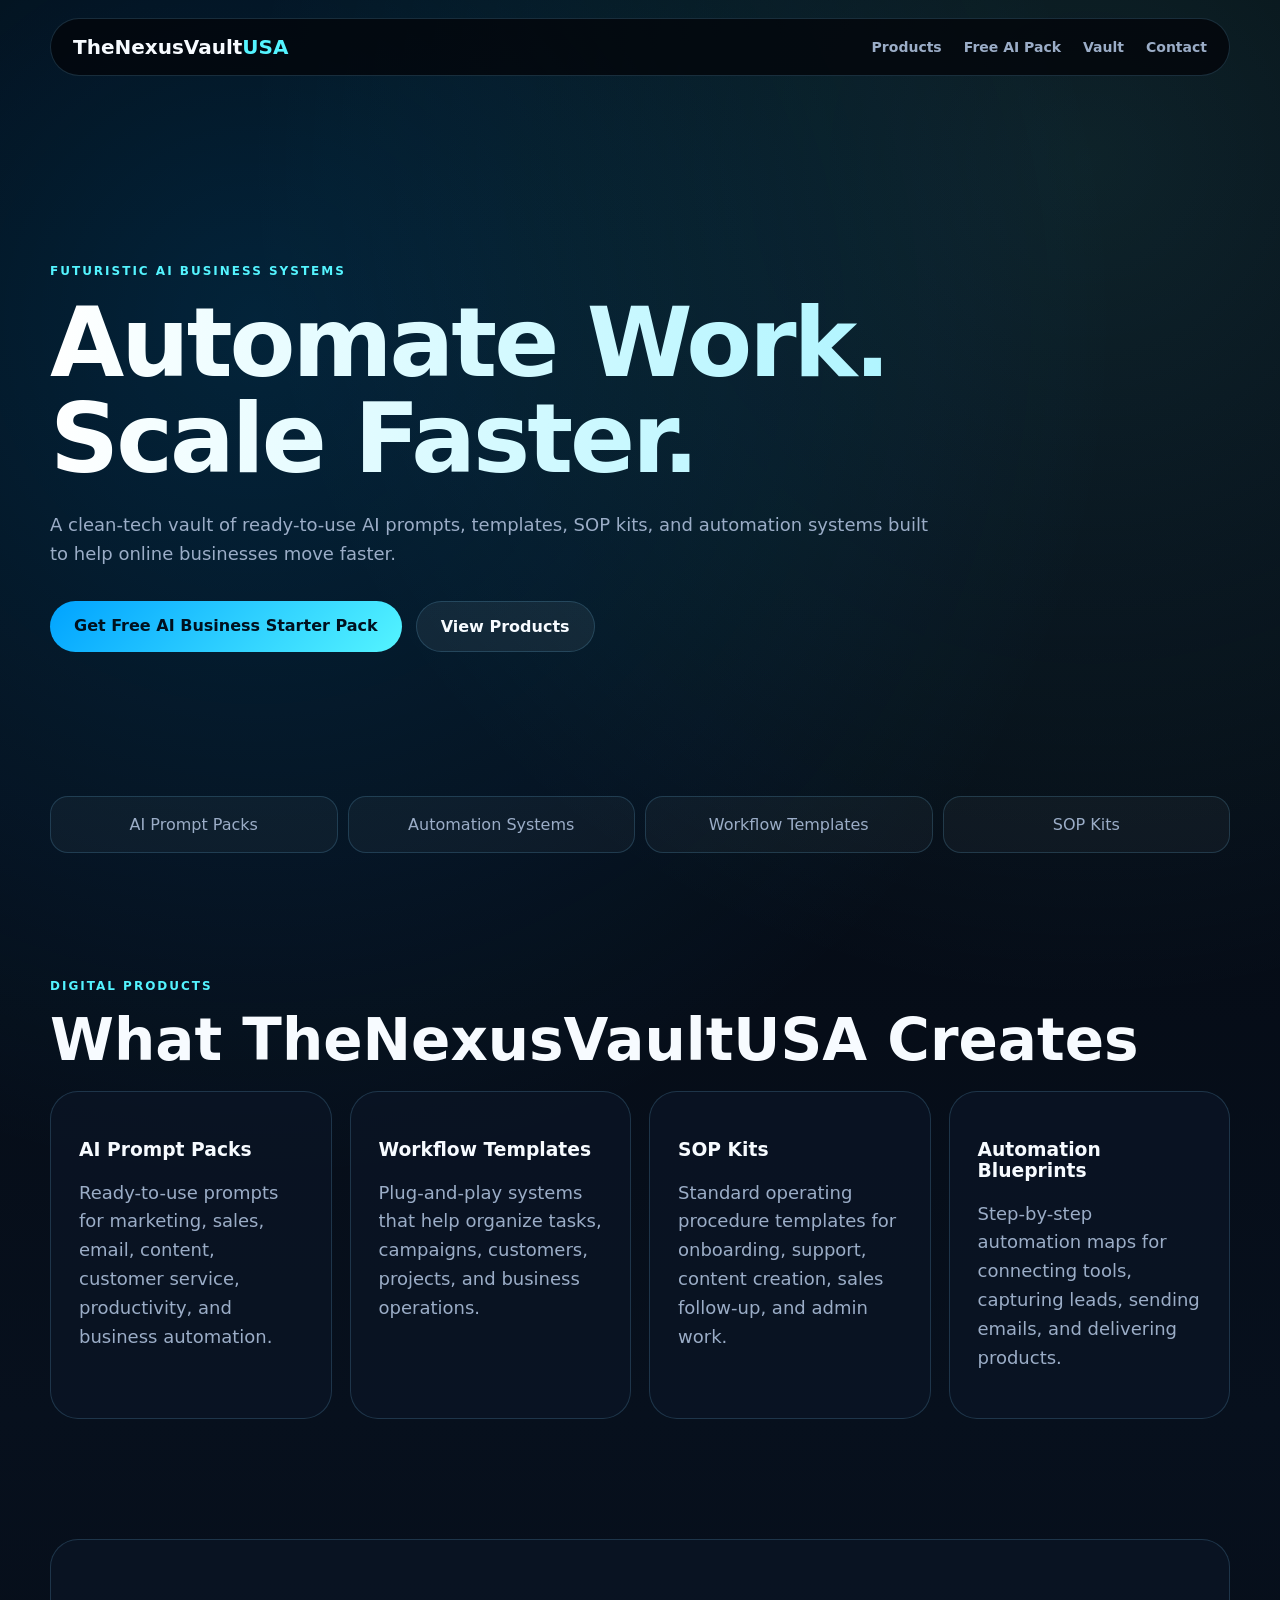
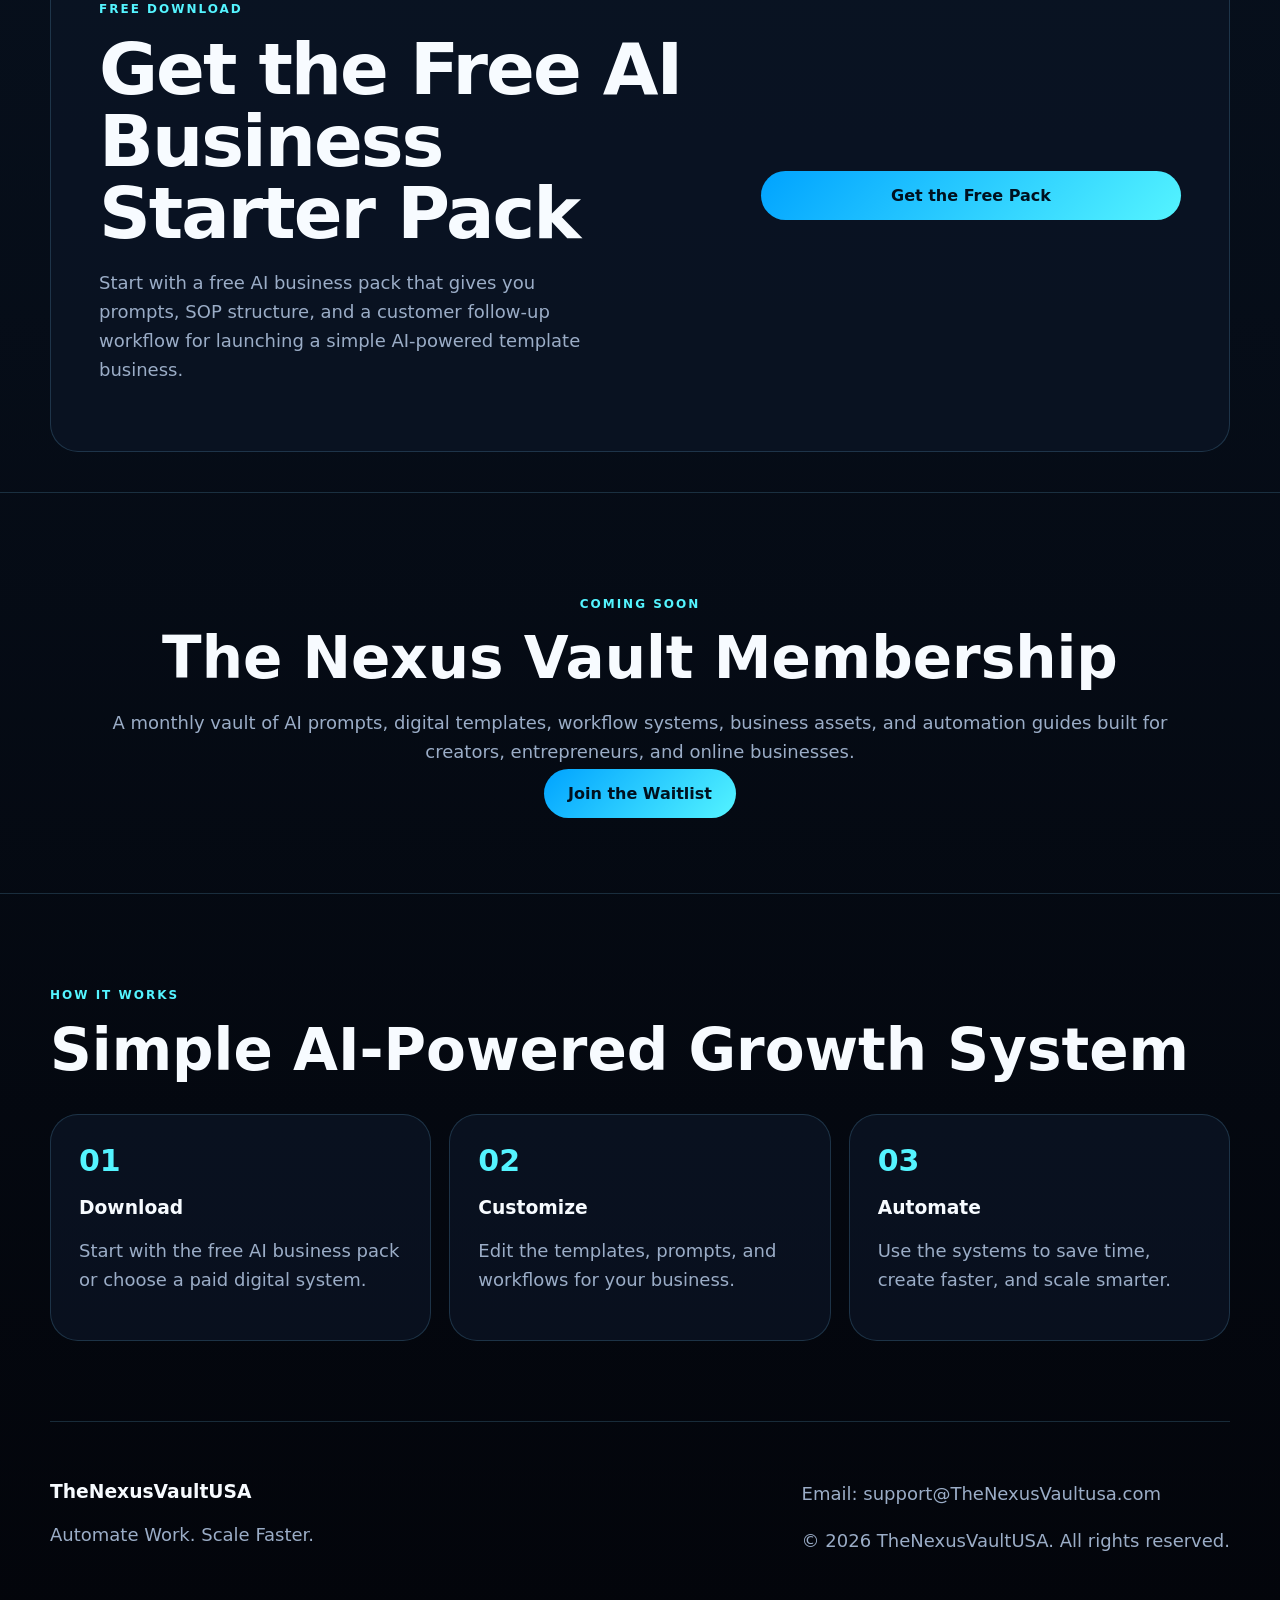
<file: index.html>
<!DOCTYPE html>
<html lang="en">
<head>
  <meta charset="UTF-8" />
  <meta name="viewport" content="width=device-width, initial-scale=1.0" />
  <title>TheNexusVaultUSA | Automate Work. Scale Faster.</title>

  <meta
    name="description"
    content="AI-powered templates, prompt packs, workflow systems, SOP kits, and automation tools for entrepreneurs, creators, and businesses."
  />

  <link rel="stylesheet" href="style.css" />
</head>

<body>

  <header class="site-header">
    <div class="logo">
      TheNexusVault<span>USA</span>
    </div>

    <nav>
      <a href="#products">Products</a>
      <a href="lead-magnet.html">Free AI Pack</a>
      <a href="#vault">Vault</a>
      <a href="#contact">Contact</a>
    </nav>
  </header>

  <section class="hero">

    <div class="hero-content">

      <p class="eyebrow">
        Futuristic AI Business Systems
      </p>

      <h1>
        Automate Work. Scale Faster.
      </h1>

      <p class="subheadline">
        A clean-tech vault of ready-to-use AI prompts,
        templates, SOP kits, and automation systems
        built to help online businesses move faster.
      </p>

      <div class="hero-buttons">
        <a class="btn primary" href="lead-magnet.html">
          Get Free AI Business Starter Pack
        </a>

        <a class="btn secondary" href="#products">
          View Products
        </a>
      </div>

    </div>

  </section>

  <section class="trust" aria-label="Product categories">

    <div>AI Prompt Packs</div>
    <div>Automation Systems</div>
    <div>Workflow Templates</div>
    <div>SOP Kits</div>

  </section>

  <section id="products" class="section">

    <p class="eyebrow">
      Digital Products
    </p>

    <h2>
      What TheNexusVaultUSA Creates
    </h2>

    <div class="grid">

      <div class="card">
        <h3>AI Prompt Packs</h3>

        <p>
          Ready-to-use prompts for marketing,
          sales, email, content, customer service,
          productivity, and business automation.
        </p>
      </div>

      <div class="card">
        <h3>Workflow Templates</h3>

        <p>
          Plug-and-play systems that help organize
          tasks, campaigns, customers, projects,
          and business operations.
        </p>
      </div>

      <div class="card">
        <h3>SOP Kits</h3>

        <p>
          Standard operating procedure templates
          for onboarding, support, content creation,
          sales follow-up, and admin work.
        </p>
      </div>

      <div class="card">
        <h3>Automation Blueprints</h3>

        <p>
          Step-by-step automation maps for connecting
          tools, capturing leads, sending emails,
          and delivering products.
        </p>
      </div>

    </div>

  </section>

  <section id="free" class="lead-magnet">

    <div>

      <p class="eyebrow">
        Free Download
      </p>

      <h2>
        Get the Free AI Business Starter Pack
      </h2>

      <p>
        Start with a free AI business pack that gives you prompts,
        SOP structure, and a customer follow-up workflow for launching
        a simple AI-powered template business.
      </p>

    </div>

    <a class="btn primary" href="lead-magnet.html">
      Get the Free Pack
    </a>

  </section>

  <section id="vault" class="section dark">

    <p class="eyebrow">
      Coming Soon
    </p>

    <h2>
      The Nexus Vault Membership
    </h2>

    <p class="wide">
      A monthly vault of AI prompts,
      digital templates, workflow systems,
      business assets, and automation guides
      built for creators, entrepreneurs,
      and online businesses.
    </p>

    <a class="btn primary" href="#contact">
      Join the Waitlist
    </a>

  </section>

  <section class="section">

    <p class="eyebrow">
      How It Works
    </p>

    <h2>
      Simple AI-Powered Growth System
    </h2>

    <div class="steps">

      <div>
        <span>01</span>

        <h3>Download</h3>

        <p>
          Start with the free AI business pack
          or choose a paid digital system.
        </p>
      </div>

      <div>
        <span>02</span>

        <h3>Customize</h3>

        <p>
          Edit the templates,
          prompts, and workflows
          for your business.
        </p>
      </div>

      <div>
        <span>03</span>

        <h3>Automate</h3>

        <p>
          Use the systems to save time,
          create faster, and scale smarter.
        </p>
      </div>

    </div>

  </section>

  <footer id="contact">

    <div>

      <h3>TheNexusVaultUSA</h3>

      <p>
        Automate Work. Scale Faster.
      </p>

    </div>

    <div>

      <p>
        Email:
        <a href="mailto:support@TheNexusVaultusa.com">
          support@TheNexusVaultusa.com
        </a>
      </p>

      <p>
        © 2026 TheNexusVaultUSA.
        All rights reserved.
      </p>

    </div>

  </footer>

</body>
</html>
</file>
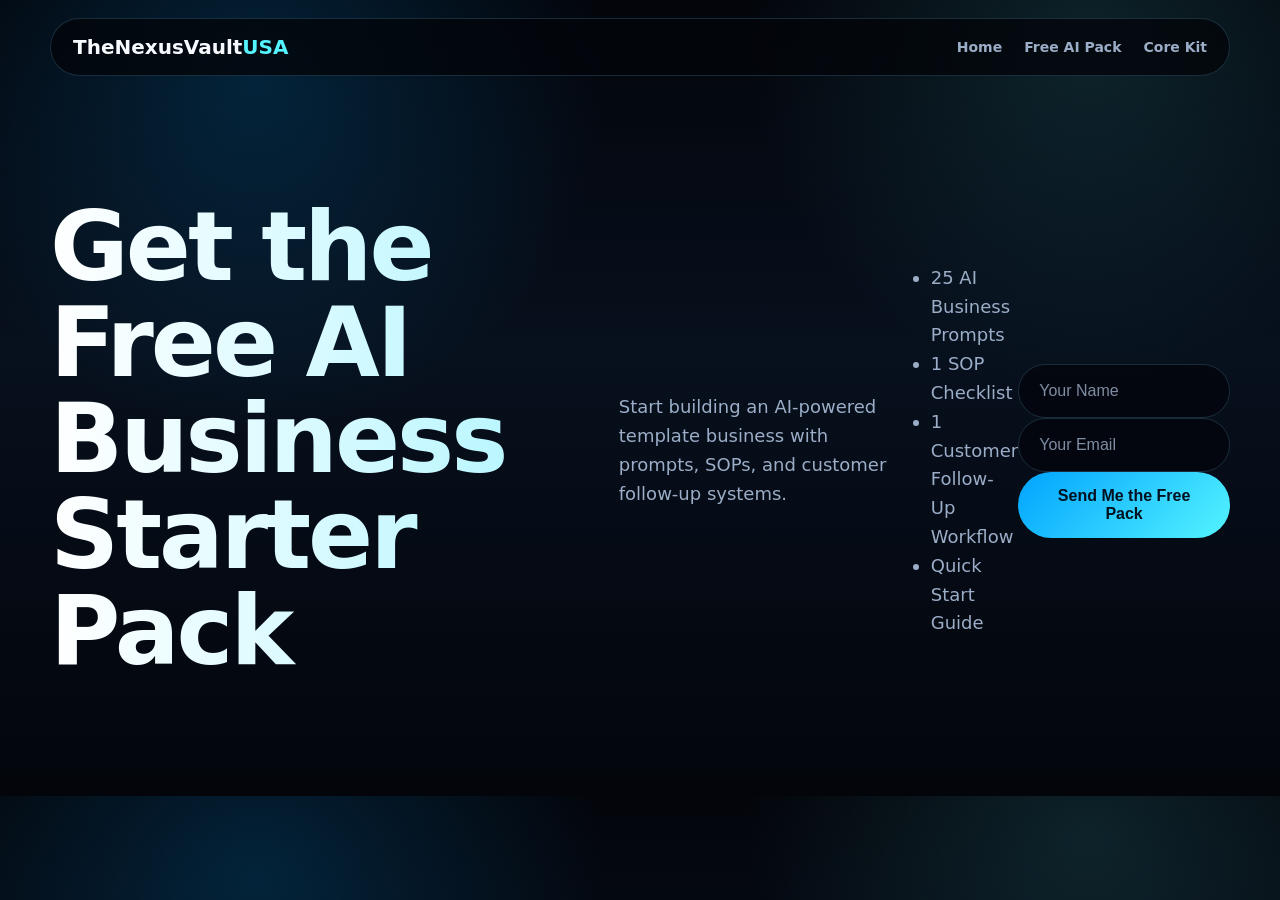
<file: lead-magnet.html>
<!DOCTYPE html>
<html lang="en">
<head>
  <meta charset="UTF-8" />
  <meta name="viewport" content="width=device-width, initial-scale=1.0" />
  <title>Free AI Business Starter Pack | TheNexusVaultUSA</title>
  <link rel="stylesheet" href="style.css" />
</head>
<body>

<header class="site-header">
  <div class="logo">TheNexusVault<span>USA</span></div>
  <nav>
    <a href="index.html">Home</a>
    <a href="lead-magnet.html">Free AI Pack</a>
    <a href="offer.html">Core Kit</a>
  </nav>
</header>

<section class="hero">
  <h1>Get the Free AI Business Starter Pack</h1>
  <p>Start building an AI-powered template business with prompts, SOPs, and customer follow-up systems.</p>

  <ul>
    <li>25 AI Business Prompts</li>
    <li>1 SOP Checklist</li>
    <li>1 Customer Follow-Up Workflow</li>
    <li>Quick Start Guide</li>
  </ul>

  <form action="offer.html">
    <input type="text" placeholder="Your Name" required />
    <input type="email" placeholder="Your Email" required />
    <button type="submit">Send Me the Free Pack</button>
  </form>
</section>

</body>
</html>
</file>
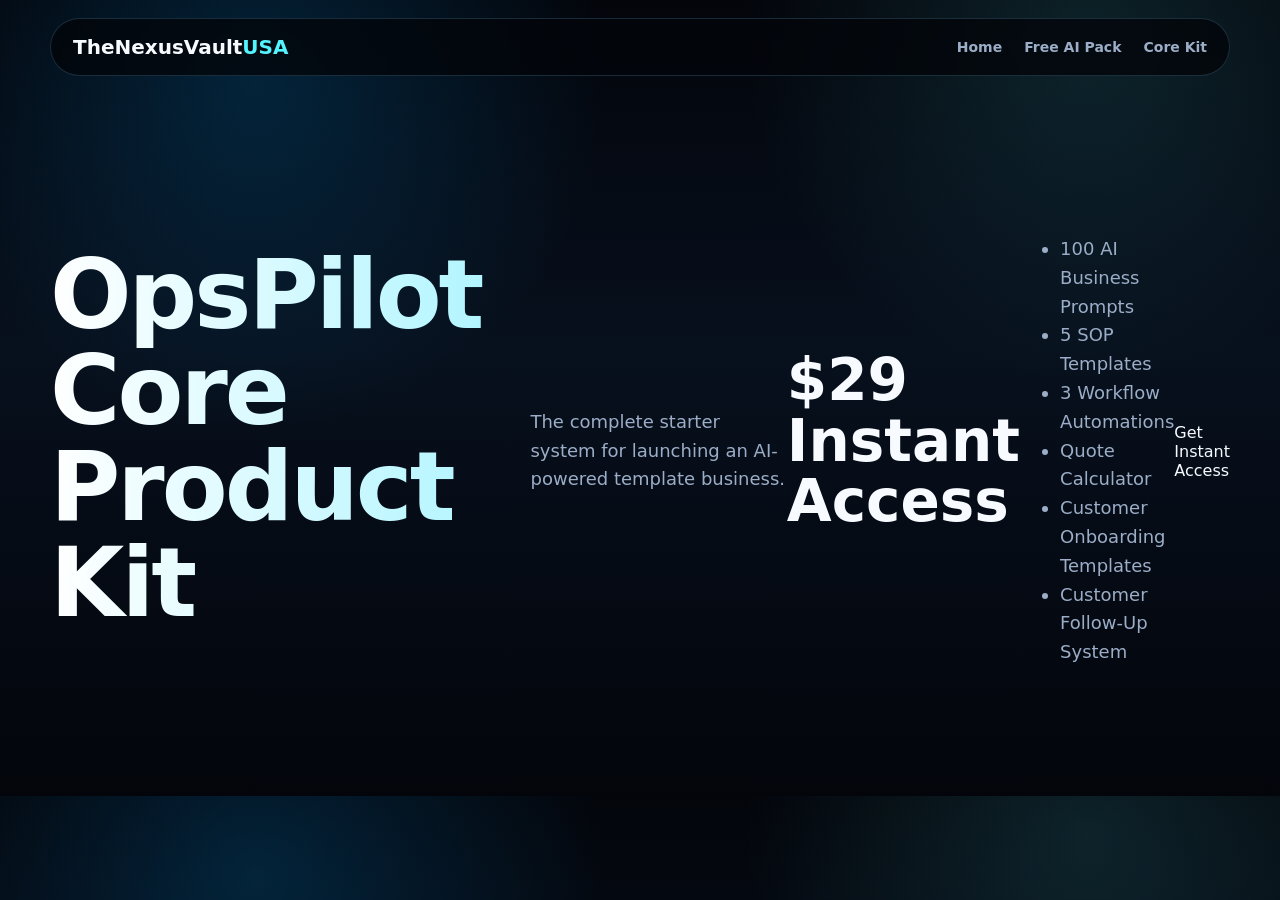
<file: offer.html>
<!DOCTYPE html>
<html lang="en">
<head>
  <meta charset="UTF-8" />
  <meta name="viewport" content="width=device-width, initial-scale=1.0" />
  <title>OpsPilot Core Product Kit | TheNexusVaultUSA</title>
  <link rel="stylesheet" href="style.css" />
</head>
<body>

<header class="site-header">
  <div class="logo">TheNexusVault<span>USA</span></div>
  <nav>
    <a href="index.html">Home</a>
    <a href="lead-magnet.html">Free AI Pack</a>
    <a href="offer.html">Core Kit</a>
  </nav>
</header>

<section class="hero">
  <h1>OpsPilot Core Product Kit</h1>
  <p>The complete starter system for launching an AI-powered template business.</p>

  <h2>$29 Instant Access</h2>

  <ul>
    <li>100 AI Business Prompts</li>
    <li>5 SOP Templates</li>
    <li>3 Workflow Automations</li>
    <li>Quote Calculator</li>
    <li>Customer Onboarding Templates</li>
    <li>Customer Follow-Up System</li>
  </ul>

  <a class="button" href="PASTE_YOUR_STRIPE_PAYMENT_LINK_HERE">Get Instant Access</a>
</section>

</body>
</html>
</file>
<file: style.css>
:root {
  --black: #03050b;
  --deep: #07111f;
  --panel: rgba(12, 22, 38, 0.72);
  --white: #f7fbff;
  --muted: #9badc7;
  --blue: #00a3ff;
  --cyan: #54f4ff;
  --line: rgba(124, 210, 255, 0.18);
}

* {
  box-sizing: border-box;
}

html,
body {
  margin: 0;
  width: 100%;
  overflow-x: hidden;
  scroll-behavior: smooth;
  font-family: Inter, system-ui, Arial, sans-serif;
  background:
    radial-gradient(circle at 20% 10%, rgba(0, 163, 255, 0.18), transparent 28%),
    radial-gradient(circle at 85% 5%, rgba(84, 244, 255, 0.12), transparent 26%),
    linear-gradient(180deg, #03050b 0%, #07101d 44%, #03050b 100%);
  color: var(--white);
}

a {
  color: inherit;
  text-decoration: none;
}

.site-header {
  width: min(1180px, calc(100% - 24px));
  margin: 18px auto 0;
  padding: 16px 22px;
  display: flex;
  justify-content: space-between;
  align-items: center;
  border: 1px solid var(--line);
  border-radius: 999px;
  background: rgba(3, 5, 11, 0.8);
  position: sticky;
  top: 14px;
  z-index: 20;
}

.logo {
  font-size: 20px;
  font-weight: 900;
  white-space: nowrap;
}

.logo span {
  color: var(--cyan);
}

nav {
  display: flex;
  gap: 22px;
  color: var(--muted);
  font-weight: 700;
  font-size: 14px;
}

.hero,
.lead-magnet,
.section,
footer {
  width: min(1180px, calc(100% - 24px));
  margin-left: auto;
  margin-right: auto;
}

.hero {
  min-height: 80vh;
  padding: 100px 0 70px;
  display: flex;
  align-items: center;
}

.hero-content {
  max-width: 900px;
}

.eyebrow {
  color: var(--cyan);
  text-transform: uppercase;
  font-size: 12px;
  font-weight: 900;
  letter-spacing: 2px;
  margin-bottom: 14px;
}

h1 {
  font-size: clamp(44px, 9vw, 96px);
  line-height: 1;
  margin: 0 0 24px;
  letter-spacing: -3px;
  background: linear-gradient(90deg, #ffffff, #aaf4ff);
  -webkit-background-clip: text;
  background-clip: text;
  color: transparent;
}

h2 {
  font-size: clamp(34px, 5vw, 58px);
  line-height: 1.05;
  margin: 0 0 20px;
}

p,
li {
  color: var(--muted);
  font-size: 18px;
  line-height: 1.6;
}

.hero-buttons {
  display: flex;
  gap: 14px;
  flex-wrap: wrap;
  margin-top: 32px;
}

.btn,
button {
  border: none;
  border-radius: 999px;
  padding: 15px 24px;
  font-size: 16px;
  font-weight: 900;
  cursor: pointer;
  text-align: center;
}

.primary,
button {
  background: linear-gradient(135deg, var(--blue), var(--cyan));
  color: #00111f;
}

.secondary {
  background: rgba(255,255,255,0.06);
  color: var(--white);
  border: 1px solid var(--line);
}

.trust {
  width: min(1180px, calc(100% - 24px));
  margin: 0 auto 32px;
  display: grid;
  grid-template-columns: repeat(4, 1fr);
  gap: 10px;
}

.trust div {
  padding: 18px;
  text-align: center;
  border: 1px solid var(--line);
  border-radius: 18px;
  background: rgba(255,255,255,0.035);
  color: var(--muted);
}

.section {
  padding: 80px 0;
}

.grid {
  display: grid;
  grid-template-columns: repeat(4, 1fr);
  gap: 18px;
}

.card,
.steps div,
.lead-magnet {
  background: var(--panel);
  border: 1px solid var(--line);
  border-radius: 28px;
  padding: 28px;
}

.lead-magnet {
  margin-top: 40px;
  margin-bottom: 40px;
  padding: 48px;
  display: grid;
  grid-template-columns: 1fr 420px;
  gap: 44px;
  align-items: center;
}

.lead-magnet h1,
.lead-magnet h2 {
  font-size: clamp(42px, 6vw, 72px);
  line-height: 1;
  letter-spacing: -2px;
  margin-bottom: 20px;
}

.lead-magnet p {
  max-width: 520px;
}

.lead-magnet ul {
  margin: 20px 0 0;
  padding-left: 24px;
}

.lead-magnet li {
  margin-bottom: 10px;
}

.signup {
  width: 100%;
  display: flex;
  flex-direction: column;
  gap: 12px;
}

input {
  width: 100%;
  padding: 17px 20px;
  border-radius: 999px;
  border: 1px solid var(--line);
  background: rgba(3, 5, 11, 0.75);
  color: var(--white);
  font-size: 16px;
}

input::placeholder {
  color: #7f8da3;
}

.dark {
  width: 100%;
  padding: 90px 7%;
  text-align: center;
  border-top: 1px solid var(--line);
  border-bottom: 1px solid var(--line);
}

.steps {
  display: grid;
  grid-template-columns: repeat(3, 1fr);
  gap: 18px;
  margin-top: 34px;
}

.steps span {
  color: var(--cyan);
  font-size: 30px;
  font-weight: 900;
}

footer {
  padding: 40px 0;
  border-top: 1px solid var(--line);
  display: flex;
  justify-content: space-between;
  gap: 24px;
}

/* TABLET */
@media (max-width: 950px) {
  nav {
    display: none;
  }

  .hero {
    padding: 80px 0 50px;
    min-height: auto;
  }

  .trust,
  .grid,
  .steps,
  .lead-magnet {
    grid-template-columns: 1fr;
  }

  .lead-magnet {
    gap: 28px;
  }

  footer {
    flex-direction: column;
  }
}

/* PHONE */
@media (max-width: 600px) {
  .site-header {
    padding: 14px 16px;
    border-radius: 18px;
  }

  .logo {
    font-size: 17px;
  }

  .hero {
    padding: 58px 0 40px;
  }

  h1 {
    font-size: 44px;
    letter-spacing: -1.6px;
  }

  h2 {
    font-size: 34px;
  }

  p,
  li {
    font-size: 16px;
  }

  .hero-buttons {
    width: 100%;
  }

  .btn,
  button {
    width: 100%;
  }

  .lead-magnet {
    padding: 26px 20px;
    border-radius: 24px;
  }

  .lead-magnet h1,
  .lead-magnet h2 {
    font-size: 38px;
    letter-spacing: -1.2px;
  }

  .section {
    padding: 55px 0;
  }

  .card,
  .steps div {
    padding: 22px;
  }

  .dark {
    padding: 60px 18px;
  }
}
</file>
